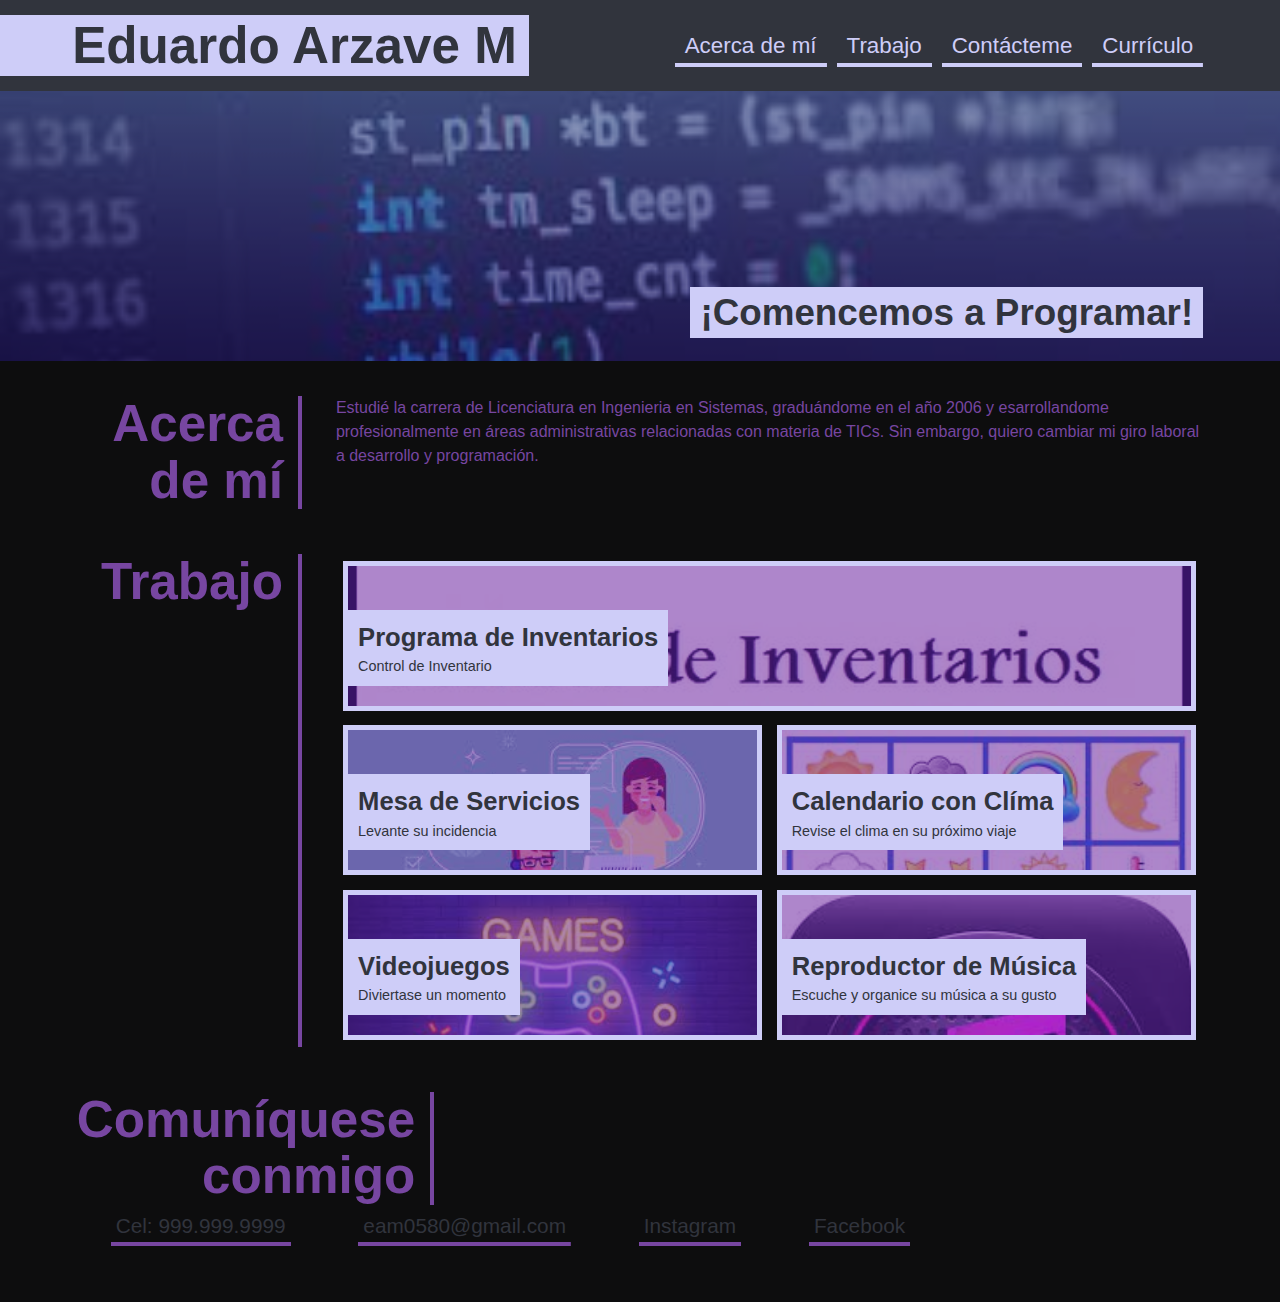
<file: Desafio 2/Main/index.html>
<!DOCTYPE html>
<html lang="en">

<head>
  <meta charset="UTF-8">
  <meta name="viewport" content="width=device-width, initial-scale=1.0">
  <meta http-equiv="X-UA-Compatible" content="ie=edge">
  <title>Eduardo Arzave // Desarrollador web</title>
  <link rel="stylesheet" href="./assets/css/style.css"/>
</head>

<body>
 
  <header>
    <h1>Eduardo Arzave M</h1>
    <nav>
      <a href="#about">Acerca de mí</a>      <a href="#work">Trabajo</a>      <a href="#contact">Contácteme</a>  <a href="../Main/assets/images/EduardoArzaveMartínezCV.docx">Currículo</a>
    </nav>
  </header>

  <section class="hero-banner">
    <div>
      <h2>¡Comencemos a Programar!</h2>
    </div>
  </section>

  <main class="page-wrapper">
   
    <section class="page-section" id="about">
      <h2>Acerca de mí</h2>
      <div>
        <p>
          Estudié la carrera de Licenciatura en Ingenieria en Sistemas, graduándome en el año 2006 y
          esarrollandome profesionalmente en áreas administrativas relacionadas con materia de TICs.
          Sin embargo, quiero cambiar mi giro laboral a desarrollo y programación.
        </p>
                
        
      </div>
    </section>

   
    <section class="page-section" id="work">
      <h2>Trabajo</h2>
      <div class="flex-container">

        <a href="#" class="flex-item prog-invent">
          <div>
            <h3>Programa de Inventarios</h3>
            <span>Control de Inventario</span>
          </div>
        </a>
        
        <a href="#" class="flex-item mesa-serv">
          <div>
            <h3>Mesa de Servicios</h3>
            <span>Levante su incidencia</span>
          </div>
        </a>
        <a href="#" class="flex-item cal-clima">
          <div>
            <h3>Calendario con Clíma</h3>
            <span>Revise el clima en su próximo viaje</span>
          </div>
        </a>

        <a href="#" class="flex-item video-juegos">
          <div>
            <h3>Videojuegos</h3>
            <span>Diviertase un momento </span>
          </div>
        </a>

    
        <a href="#" class="flex-item rep-musica">
          <div>
            <h3>Reproductor de Música</h3>
            <span>Escuche y organice su música a su gusto</span>
          </div>
        </a>

      </div>
    </section>
   
    <section class="page-section contact" id="contact">
      <h2>Comuníquese conmigo</h2>
      <div>
        <address>
          <a href="tel:+15555555555">Cel: 999.999.9999</a>
          <a href="mailto:eam0580@gmail.com">eam0580@gmail.com</a>
          <a href="https://instagram.com">Instagram</a>
          <a href="https://facebook.com">Facebook</a>
                </address>
      </div>
    </section>
  </main>
</body>

</html>
</file>
<file: Desafio 2/Main/assets/css/style.css>
* {
  box-sizing: border-box;
}

/* paleta de colores de la marca */
:root {
  --primary: rgb(119, 70, 161);
  --secondary: rgb(206, 205, 248);
  --tertiary: rgba(49, 52, 61, 1);
  --dark: rgba(28, 29, 33, 1);
  --light: rgb(13, 13, 14);
}

body {
  margin: 0;
  padding: 0;
  font-family: 'Arial';
  color: var(--primary);
  background-color: var(--light);
  line-height: 1.5;
}

h1,
h2,
h3,
h4,
h5,
h6 {
  margin: 0;
}

p {
  margin: 0;
}

header {
  padding: 15px 6% 15px 0;
  display: flex;
  flex-direction: row;
  justify-content: space-between;
  flex-wrap: wrap;
  align-items: center;
  background-color: var(--tertiary);
  box-shadow: 0 5px 35px rgba(146, 204, 206, 0.4);
}

header h1 {
  color: var(--tertiary);
  background-color: var(--secondary);
  padding: 5px 1% 5px 6%;
  margin: 0;
  font-size: 4vw;
  line-height: 1;
}

nav {
  display: flex;
  flex-direction: row;
  flex-wrap: wrap;
}

nav a {
  text-decoration: none;
  padding: 5px 10px;
  color: var(--secondary);
  margin-right: 10px;
  background-image: linear-gradient(270deg, var(--secondary) 0%, var(--secondary) 100%);
  background-repeat: no-repeat;
  background-size: 100% 0.2em;
  background-position: bottom;
  transition: all 0.25s ease-in;
  font-size: 1.4rem;
}

nav a:hover {
  background-size: 100% 100%;
  color: var(--primary);
}

nav a:last-child {
  margin-right: 0;
}

main {
  margin-top: 20px;
  margin-bottom: 45px;
}

.hero-banner {
  background: rgb(71, 88, 114);
  background-image: url("../images/02-hero-bg.jfif"), linear-gradient(180deg, var(--secondary) 0%, var(--primary) 100%);
  background-size: cover;
  background-position: center;
  background-blend-mode: soft-light;
  min-height: 30vh;
  color: var(--light);
  padding: 2% 6%;
  display: flex;
  justify-content: flex-end;
  align-items: flex-end;
  text-align: right;
}

.hero-banner div {
  flex: 0 0 90%;
}

.hero-banner h2 {
  background-color: var(--secondary);
  color: var(--tertiary);
  margin: 0;
  padding: 5px 10px;
  font-size: 2.3rem;
  line-height: 1.2;
  display: inline;
}

.page-wrapper {
  max-width: 88%;
  margin-left: auto;
  margin-right: auto;
}

.page-section {
  margin: 25px 0;
  padding: 10px 0;
  display: flex;
  flex-direction: row;
  flex-wrap: wrap;
  align-items: stretch;
  justify-content: space-between;
}

.page-section > h2 {
  flex: 0 0 20%;
  text-align: right;
  padding-right: 15px;
  border-right: 4px solid var(--primary);
  font-size: 4vw;
  line-height: 1.1;
}

.page-section > div {
  flex: 0 0 77%;
}

.page-section p {
  margin-bottom: 20px;
}

.flex-container {
  display: flex;
  flex-wrap: wrap;
  justify-content: center;
}

.flex-item {
  border: 5px solid var(--secondary);
  background-color: var(--primary);
  color: var(--tertiary);
  min-height: 150px;
  max-height: 150px;
  flex-basis: calc(50% - 1em);
  display: flex;
  align-items: flex-end;
  padding: 0 0 20px 0;
  margin: 0.5em;
  text-decoration: none;
  background-blend-mode: soft-light;
  background-size: 100%;
  transition: all 0.5s;
  font-size: 0.9rem;
}

/* primer elemento del portafolio */
.flex-item:first-child {
    min-height: 150px;
    flex-basis: 100%;
}

.flex-item:hover {
  background-color: rgba(0, 0, 0, 0.3);
}

.flex-item div {
  background-color: var(--secondary);
  padding: 8px 10px;
}

.flex-item h3 {
  font-size: 1.6rem;
}

.contact address {
  display: flex;
  flex-wrap: wrap;
  justify-content: space-around;
  align-items: center;
  height: 100%;
}

.contact address a {
  color: var(--tertiary);
  padding: 5px;
  text-decoration: none;
  font-size: 1.3rem;
  font-style: normal;
  background-image: linear-gradient(270deg, var(--primary) 0%, var(--primary) 100%);
  background-repeat: no-repeat;
  background-size: 100% 0.2em;
  background-position: bottom;
  transition: all 0.25s ease-in;
  margin: 0 0.2rem 0.1rem;
  display: inline-block;
}

.contact address a:hover {
  background-size: 100% 88%;
  color: var(--secondary);
}

/* imágenes de proyectos de portafolio */
.rep-musica {
  background-image: url("../images/02-portfolio-5.jfif");
}

.prog-invent {
  background-image: url("../images/02-portfolio-1.jpg");
}

.mesa-serv {
  background-image: url("../images/02-portfolio-2.jfif");
}

.cal-clima {
  background-image: url("../images/02-portfolio-3.jfif");
}

.video-juegos {
  background-image: url("../images/02-portfolio-4.jfif");
}

/* imágenes de proyecto de portafolio final */

@media screen and (max-width: 980px) {
  header {
    padding: 0 0 10px 0;
    justify-content: center;
    text-align: center;
  }

  header h1 {
    width: 100%;
    padding: 5px;
    margin-bottom: 10px;
    font-size: 10vw;
  }

  header nav {
    justify-content: center;
  }

  .page-section > h2,
  .page-section > div {
    flex: 0 0 100%;
  }

  .page-section > h2 {
    border-right: none;
    border-bottom: 4px solid var(--primary);
    margin-bottom: 20px;
    padding-bottom: 10px;
    text-align: left;
    font-size: 7vw;
  }
}

@media screen and (max-width: 768px) {
  .flex-item,
  .flex-item:first-child {
    flex-basis: 100%;
  }

  .flex-item:first-child {
    min-height: 150px;
  }

  .hero-banner {
    justify-content: center;
    text-align: center;
  }

  .contact address {
    flex-direction: column;
    align-items: flex-start;
  }
}
</file>
